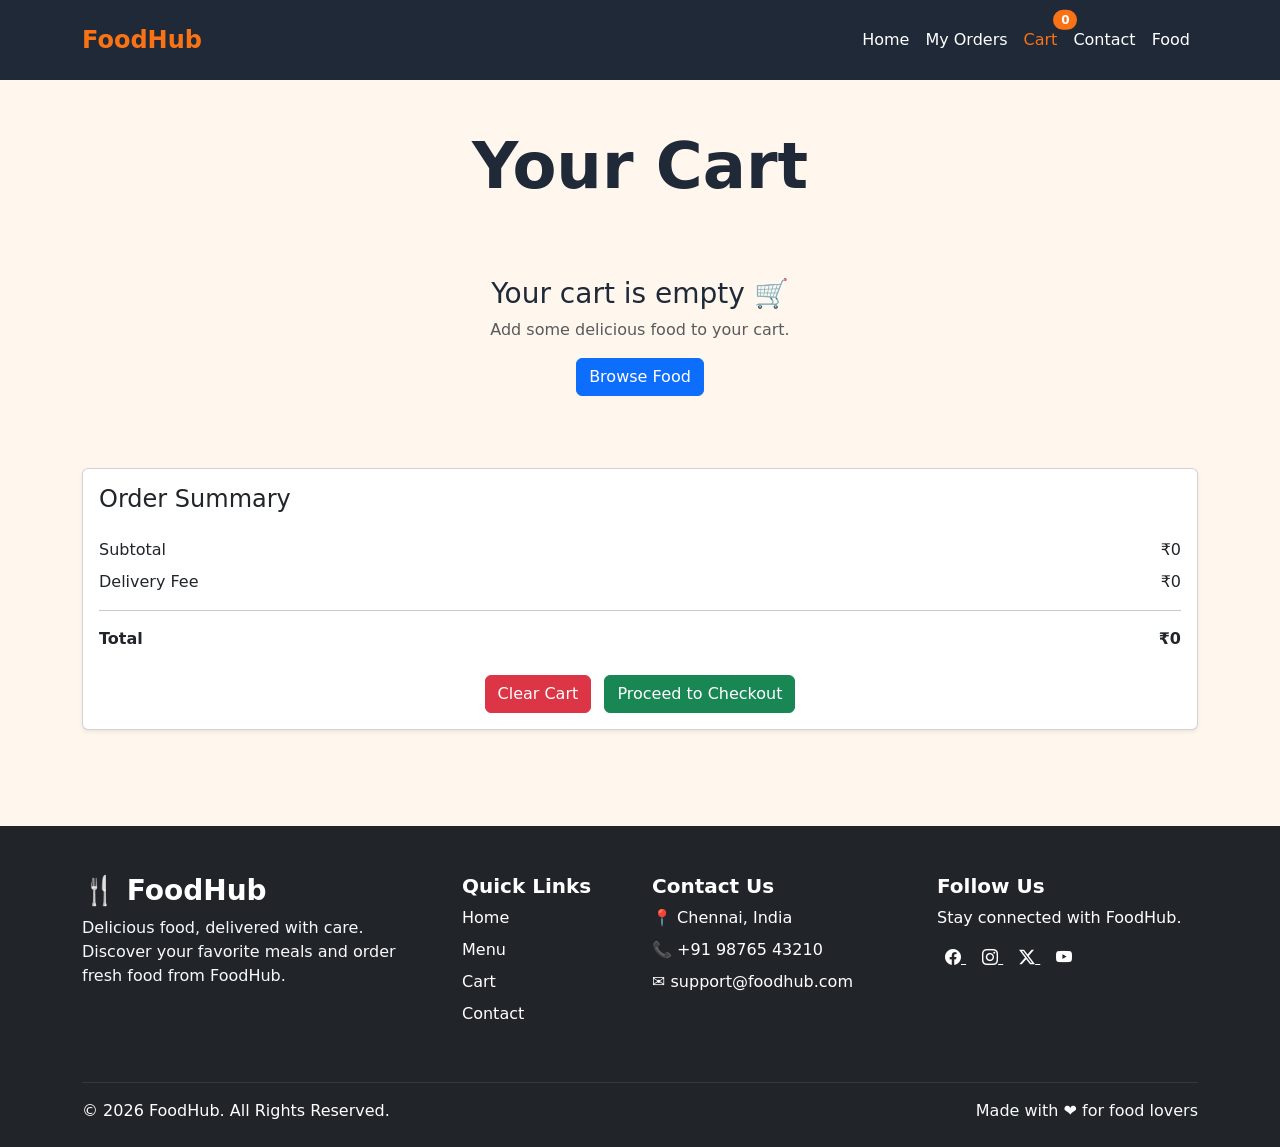
<file: html/cart.html>
<!DOCTYPE html>
<html lang="en">

<head>

    <meta charset="UTF-8">

    <meta name="viewport" content="width=device-width, initial-scale=1.0">

    <title>Cart - FoodHub</title>

    <!-- Bootstrap CSS -->
    <link
        href="https://cdn.jsdelivr.net/npm/bootstrap@5.3.8/dist/css/bootstrap.min.css"
        rel="stylesheet">

         <link
         rel="stylesheet"
         href="https://cdn.jsdelivr.net/npm/bootstrap-icons@1.11.3/font/bootstrap-icons.min.css">

    <!-- Custom CSS -->
    <link rel="stylesheet" href="../css/style.css">

</head>

<body>

    <!-- Navbar -->
    <nav class="navbar navbar-expand-lg navbar-dark foodhub-navbar">

        <div class="container">

            <a class="navbar-brand fw-bold" href="index.html">
                FoodHub
            </a>

            <button
                class="navbar-toggler"
                type="button"
                data-bs-toggle="collapse"
                data-bs-target="#foodhubNavbar">

                <span class="navbar-toggler-icon"></span>

            </button>

            <div class="collapse navbar-collapse" id="foodhubNavbar">

                <ul class="navbar-nav ms-auto">

                    <li class="nav-item">
                        <a class="nav-link" href="index.html">
                            Home
                        </a>
                    </li>

                    <li class="nav-item">
                        <a class="nav-link" href="order.html">
                            My Orders
                        </a>
                    </li>

                    <li class="nav-item">
                       <a
                        class="nav-link position-relative active"
                        href="cart.html">
                    
                        Cart
                    
                        <span
                            class="badge position-absolute top-0 start-100 translate-middle rounded-pill">
                            0
                        </span>
                    
                      </a>
                    </li>

                    <li class="nav-item">
                        <a class="nav-link" href="contact.html">
                            Contact
                        </a>
                    </li>
                    <li class="nav-item">
                        <a class="nav-link" href="food.html">
                            Food
                        </a>
                    </li>
                    
                </ul>

            </div>

        </div>

    </nav>


    <div class="toast-container position-fixed end-0 p-3 foodhub-toast-container">

    <div
        id="clearCartToast"
        class="toast"
        role="alert"
        aria-live="assertive"
        aria-atomic="true">

        <div class="toast-body">

            <strong>Clear Cart?</strong>

            <p class="mb-2 mt-1">
                Are you sure you want to clear your cart?
            </p>

            <div class="mt-2 pt-2 border-top">

                <button
                    type="button"
                    id="confirmClearCart"
                    class="btn btn-danger btn-sm">
                    Clear Cart
                </button>

                <button
                    type="button"
                    class="btn btn-secondary btn-sm"
                    data-bs-dismiss="toast">
                    Cancel
                </button>

            </div>

        </div>

    </div>

</div>

    <!-- Cart Section -->
    <main>

        <section class="container py-5">

            <h1 class="text-center mb-4 display-3 fw-bold">
                Your Cart
            </h1>


            <!-- Cart Item -->
           <div id="cartItems"></div>

            <!-- Cart Summary -->
            <div class="card shadow-sm mt-4">
            
                <div class="card-body">
            
                    <h4 class="mb-4">
                        Order Summary
                    </h4>
            
                    <div class="d-flex justify-content-between mb-2">
                        <span>Subtotal</span>
                        <span>₹<span id="cartTotal">0</span></span>
                    </div>
            
                    <div class="d-flex justify-content-between mb-3">
                        <span>Delivery Fee</span>
                        <span>₹<span id="deliveryFee">40</span></span>
                    </div>
            
                    <hr>
            
                    <div class="d-flex justify-content-between mb-4">
                        <strong>Total</strong>
                        <strong>₹<span id="finalTotal">40</span></strong>
                    </div>
            
                    <div class="text-center">

                        <button
                            id="clearCartBtn"
                            class="btn btn-danger me-2">
                            Clear Cart
                        </button>
                    
                        <button
                            id="checkoutBtn"
                            class="btn btn-success">
                            Proceed to Checkout
                        </button>
                    
                    </div>
            
                </div>
            
            </div>
            <!-- Checkout Modal -->
            <div class="modal fade" id="checkoutModal" tabindex="-1">
            
                <div class="modal-dialog modal-dialog-centered">
            
                    <div class="modal-content">
            
                        <div class="modal-header">
            
                            <h5 class="modal-title">
                                Confirm Your Order
                            </h5>
            
                            <button
                                type="button"
                                class="btn-close"
                                data-bs-dismiss="modal">
                            </button>
            
                        </div>
            
                        <div class="modal-body text-center">
            
                            <h4>Ready to place your order? 🍔</h4>
            
                            <p class="text-muted">
                                Click "Order Now" to confirm your order.
                            </p>
            
                            <button
                                id="orderNowBtn"
                                class="btn btn-success">
                                Order Now
                            </button>
            
                        </div>
            
                    </div>
            
                </div>
            
            </div>
            <!-- Order Success Modal -->
            <div class="modal fade" id="orderSuccessModal" tabindex="-1">
            
                <div class="modal-dialog modal-dialog-centered">
            
                    <div class="modal-content text-center">
            
                        <div class="modal-header">
            
                            <h5 class="modal-title">
                                Order Successful 🎉
                            </h5>
            
                            <button
                                type="button"
                                class="btn-close"
                                data-bs-dismiss="modal">
                            </button>
            
                        </div>
            
                        <div class="modal-body">
            
                            <h4>Thank You! 🍔</h4>
            
                            <p class="text-muted">
                                Your order has been placed successfully.
                            </p>
            
                            <button
                                type="button"
                                class="btn btn-success"
                                data-bs-dismiss="modal">
                                OK
                            </button>
            
                        </div>
            
                    </div>
            
                </div>
            
            </div>
            <!-- Empty Cart Modal -->
            <div class="modal fade" id="emptyCartModal" tabindex="-1">
            
                <div class="modal-dialog modal-dialog-centered">
            
                    <div class="modal-content text-center">
            
                        <div class="modal-header">
            
                            <h5 class="modal-title">
                                Cart is Empty 🛒
                            </h5>
            
                            <button
                                type="button"
                                class="btn-close"
                                data-bs-dismiss="modal">
                            </button>
            
                        </div>
            
                        <div class="modal-body">
            
                            <h4>Please add food to your cart 🍔</h4>
            
                            <p class="text-muted">
                                Add at least one food item before proceeding to checkout.
                            </p>
            
                            <a href="./index.html"><button
                                type="button"
                                class="btn btn-primary"
                                data-bs-dismiss="modal">
                                OK
                            </button>
                            </a>
            
                        </div>
            
                    </div>
            
                </div>
            
            </div>

        </section>

    </main>


    <!-- Footer -->
    <footer class="bg-dark text-white pt-5 pb-4 mt-5">

    <div class="container">

        <div class="row">

            <!-- Brand -->
            <div class="col-12 col-md-6 col-lg-4 mb-4">

                <h3 class="fw-bold">🍴 FoodHub</h3>

                <p class="text-light">
                    Delicious food, delivered with care.
                    Discover your favorite meals and order
                    fresh food from FoodHub.
                </p>

            </div>


            <!-- Quick Links -->
            <div class="col-12 col-md-6 col-lg-2 mb-4">

                <h5 class="fw-bold">Quick Links</h5>

                <ul class="list-unstyled">

                    <li class="mb-2">
                        <a href="index.html"
                           class="text-white text-decoration-none">
                            Home
                        </a>
                    </li>

                    <li class="mb-2">
                        <a href="index.html#foods"
                           class="text-white text-decoration-none">
                            Menu
                        </a>
                    </li>

                    <li class="mb-2">
                        <a href="cart.html"
                           class="text-white text-decoration-none">
                            Cart
                        </a>
                    </li>

                    <li>
                        <a href="contact.html"
                           class="text-white text-decoration-none">
                            Contact
                        </a>
                    </li>

                </ul>

            </div>


            <!-- Contact -->
            <div class="col-12 col-md-6 col-lg-3 mb-4">

                <h5 class="fw-bold">Contact Us</h5>

                <p class="mb-2">
                    📍 Chennai, India
                </p>

                <p class="mb-2">
                    📞 +91 98765 43210
                </p>

                <p class="mb-2">
                    ✉️ support@foodhub.com
                </p>

            </div>


            <!-- Social Media -->
            <div class="col-12 col-md-6 col-lg-3 mb-4">

                <h5 class="fw-bold">Follow Us</h5>

                <p>
                    Stay connected with FoodHub.
                </p>

                 <!-- Social Media Icons -->
                <div class="social-icons mb-3">
                    <a href="#" class="text-white mx-2"> <i class="bi bi-facebook"></i> </a> 
                    <a href="#" class="text-white mx-2"> <i class="bi bi-instagram"></i> </a>
                    <a href="#" class="text-white mx-2"> <i class="bi bi-twitter-x"></i> </a> 
                    <a href="#" class="text-white mx-2"> <i class="bi bi-youtube"></i> </a> 
                </div>

            </div>

        </div>


        <hr class="border-secondary">


        <!-- Bottom Footer -->

        <div class="row align-items-center">

            <div class="col-md-6 text-center text-md-start">

                <p class="mb-0">
                    © 2026 FoodHub. All Rights Reserved.
                </p>

            </div>

            <div class="col-md-6 text-center text-md-end mt-2 mt-md-0">

                <span class="text-light">
                    Made with ❤️ for food lovers
                </span>

            </div>

        </div>

    </div>

    </footer>


    <!-- Bootstrap JS -->
    <script src="https://cdn.jsdelivr.net/npm/bootstrap@5.3.8/dist/js/bootstrap.bundle.min.js"></script>

    <!-- Custom JavaScript -->
    <script src="../js/script.js"></script>

</body>

</html>
</file>
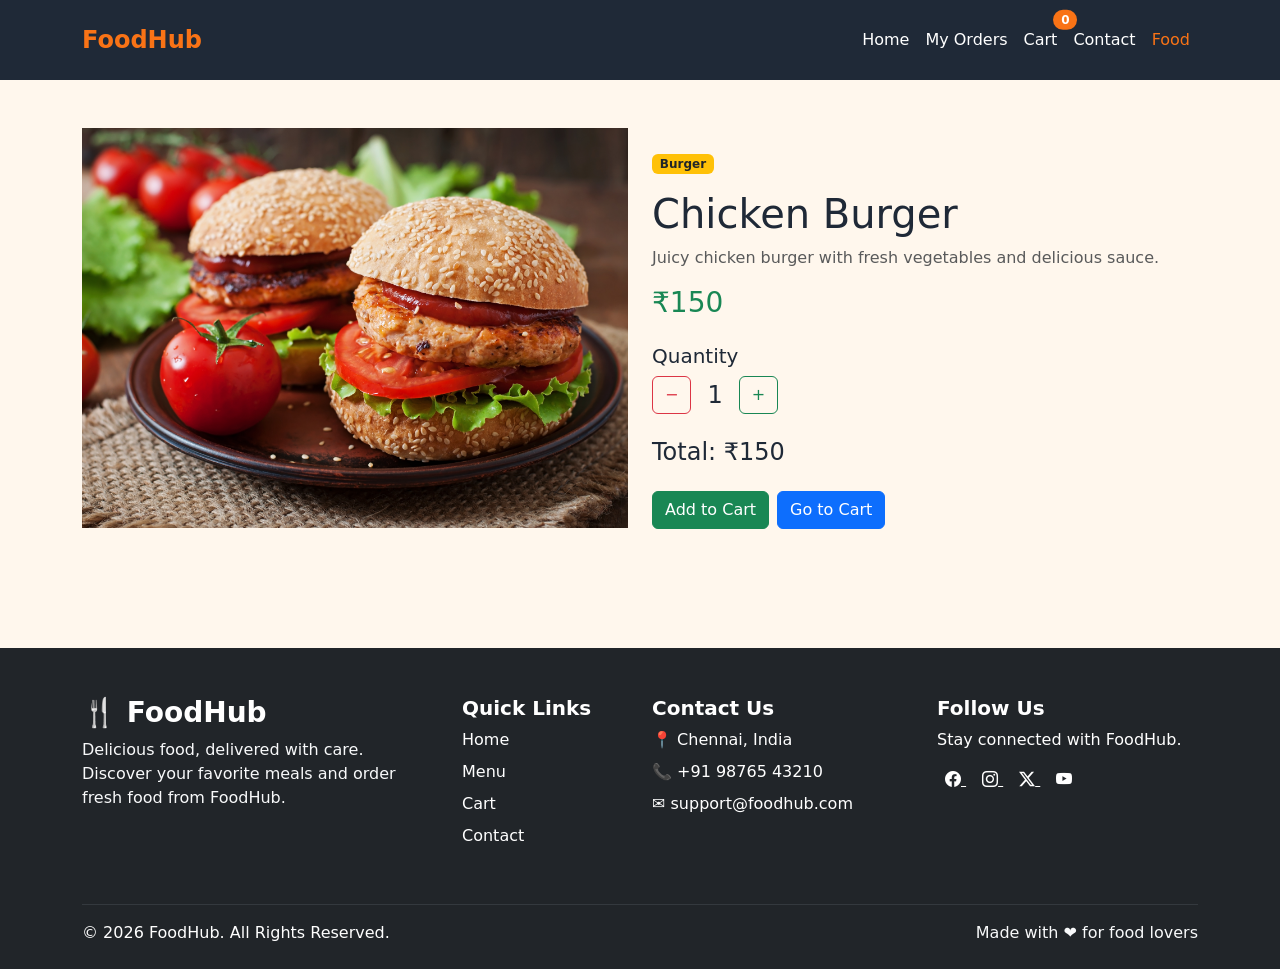
<file: html/food.html>
<!DOCTYPE html>
<html lang="en">

<head>

    <meta charset="UTF-8">

    <meta name="viewport" content="width=device-width, initial-scale=1.0">

    <title>Food Details - FoodHub</title>

    <!-- Bootstrap CSS -->
    <link
        href="https://cdn.jsdelivr.net/npm/bootstrap@5.3.8/dist/css/bootstrap.min.css"
        rel="stylesheet">

    <!-- Bootstrap Icons -->
    <link
        rel="stylesheet"
        href="https://cdn.jsdelivr.net/npm/bootstrap-icons@1.11.3/font/bootstrap-icons.min.css">

    <!-- FoodHub CSS -->
    <link
        rel="stylesheet"
        href="../css/style.css">

</head>


<body>


<!-- ==============================
     NAVBAR
     ============================== -->

<nav class="navbar navbar-expand-lg foodhub-navbar">

    <div class="container">

        <a
            class="navbar-brand"
            href="index.html">

            FoodHub

        </a>


        <button
            class="navbar-toggler"
            type="button"
            data-bs-toggle="collapse"
            data-bs-target="#navbarNav">

            <span class="navbar-toggler-icon"></span>

        </button>


        <div
            class="collapse navbar-collapse"
            id="navbarNav">

            <ul class="navbar-nav ms-auto">

                <!-- Home -->
                <li class="nav-item">

                    <a
                        class="nav-link"
                        href="index.html">

                        Home

                    </a>

                </li>


                <!-- My Orders -->
                <li class="nav-item">

                    <a
                        class="nav-link"
                        href="order.html">

                        My Orders

                    </a>

                </li>


                <!-- Cart -->
                <li class="nav-item">

                   <a
                        class="nav-link position-relative"
                        href="cart.html">
                    
                        Cart
                    
                        <span
                            class="badge position-absolute top-0 start-100 translate-middle rounded-pill">
                            0
                        </span>
                    
                    </a>

                </li>


                <!-- Contact -->
                <li class="nav-item">

                    <a
                        class="nav-link"
                        href="contact.html">

                        Contact

                    </a>

                </li>


                <!-- Food -->
                <li class="nav-item">

                    <a
                        class="nav-link active"
                        href="food.html">

                        Food

                    </a>

                </li>

            </ul>

        </div>

    </div>

</nav>

<!-- Food Details Toast -->
<div
    class="toast-container position-fixed end-0 p-3 foodhub-toast-container">

    <div
        id="foodDetailToast"
        class="toast"
        role="alert"
        aria-live="assertive"
        aria-atomic="true">

        <div class="d-flex">

            <div
                class="toast-body"
                id="foodDetailToastMessage">
                Added to cart
            </div>

            <button
                type="button"
                class="btn-close me-2 m-auto"
                data-bs-dismiss="toast"
                aria-label="Close">
            </button>

        </div>

    </div>

</div>



<!-- ==============================
     FOOD DETAILS
     ============================== -->

<div class="container my-5">

    <div class="row align-items-center">


        <!-- FOOD IMAGE -->

        <div class="col-md-6 mb-4">

            <div class="order-image-container">

                <img
                    id="foodImage"
                    src=""
                    alt="Food"
                    class="order-food-image">

            </div>

        </div>



        <!-- FOOD INFORMATION -->

        <div class="col-md-6">

            <!-- Category -->

            <span
                id="foodCategory"
                class="badge bg-warning text-dark mb-3">

            </span>


            <!-- Food Name -->

            <h1 id="foodName">
                Food Name
            </h1>


            <!-- Description -->

            <p
                id="foodDescription"
                class="text-muted">

            </p>


            <!-- Price -->

            <h3 class="text-success mb-4">

                ₹<span id="foodPrice">
                    0
                </span>

            </h3>



            <!-- QUANTITY -->

            <div class="mb-4">

                <h5>
                    Quantity
                </h5>


                <div class="d-flex align-items-center gap-3">

                    <!-- Decrease -->

                    <button
                        id="decreaseBtn"
                        class="btn btn-outline-danger">

                        −

                    </button>


                    <!-- Quantity -->

                    <span
                        id="quantity"
                        class="fs-4">

                        1

                    </span>


                    <!-- Increase -->

                    <button
                        id="increaseBtn"
                        class="btn btn-outline-success">

                        +

                    </button>

                </div>

            </div>



            <!-- TOTAL -->

            <h4 class="mb-4">

                Total:

                ₹<span id="foodTotal">
                    0
                </span>

            </h4>



            <!-- BUTTONS -->

            <div class="d-flex gap-2">

                <!-- Add To Cart -->

                <button
                    id="addToCartBtn"
                    class="btn btn-success">

                    Add to Cart

                </button>


                <!-- Go To Cart -->

                <a
                    href="cart.html"
                    class="btn btn-primary">

                    Go to Cart

                </a>

            </div>

        </div>

    </div>

</div>



<!-- ==============================
     FOOTER
     ============================== -->

<footer class="bg-dark text-white pt-5 pb-4 mt-5">

    <div class="container">

        <div class="row">

            <!-- Brand -->

            <div class="col-12 col-md-6 col-lg-4 mb-4">

                <h3 class="fw-bold">
                    🍴 FoodHub
                </h3>

                <p class="text-light">

                    Delicious food, delivered with care.
                    Discover your favorite meals and order
                    fresh food from FoodHub.

                </p>

            </div>



            <!-- Quick Links -->

            <div class="col-12 col-md-6 col-lg-2 mb-4">

                <h5 class="fw-bold">
                    Quick Links
                </h5>

                <ul class="list-unstyled">

                    <li class="mb-2">

                        <a
                            href="index.html"
                            class="text-white text-decoration-none">

                            Home

                        </a>

                    </li>


                    <li class="mb-2">

                        <a
                            href="index.html#foods"
                            class="text-white text-decoration-none">

                            Menu

                        </a>

                    </li>


                    <li class="mb-2">

                        <a
                            href="cart.html"
                            class="text-white text-decoration-none">

                            Cart

                        </a>

                    </li>


                    <li>

                        <a
                            href="contact.html"
                            class="text-white text-decoration-none">

                            Contact

                        </a>

                    </li>

                </ul>

            </div>



            <!-- Contact -->

            <div class="col-12 col-md-6 col-lg-3 mb-4">

                <h5 class="fw-bold">
                    Contact Us
                </h5>

                <p class="mb-2">
                    📍 Chennai, India
                </p>

                <p class="mb-2">
                    📞 +91 98765 43210
                </p>

                <p class="mb-2">
                    ✉️ support@foodhub.com
                </p>

            </div>



            <!-- Social Media -->

            <div class="col-12 col-md-6 col-lg-3 mb-4">

                <h5 class="fw-bold">
                    Follow Us
                </h5>

                <p>
                    Stay connected with FoodHub.
                </p>


                <!-- Social Media Icons -->

                <div class="social-icons mb-3">

                    <a
                        href="#"
                        class="text-white mx-2">

                        <i class="bi bi-facebook"></i>

                    </a>


                    <a
                        href="#"
                        class="text-white mx-2">

                        <i class="bi bi-instagram"></i>

                    </a>


                    <a
                        href="#"
                        class="text-white mx-2">

                        <i class="bi bi-twitter-x"></i>

                    </a>


                    <a
                        href="#"
                        class="text-white mx-2">

                        <i class="bi bi-youtube"></i>

                    </a>

                </div>

            </div>

        </div>



        <hr class="border-secondary">



        <!-- Bottom Footer -->

        <div class="row align-items-center">

            <div class="col-md-6 text-center text-md-start">

                <p class="mb-0">

                    © 2026 FoodHub. All Rights Reserved.

                </p>

            </div>


            <div
                class="col-md-6 text-center text-md-end mt-2 mt-md-0">

                <span class="text-light">

                    Made with ❤️ for food lovers

                </span>

            </div>

        </div>

    </div>

</footer>



<!-- Bootstrap JS -->

<script
    src="https://cdn.jsdelivr.net/npm/bootstrap@5.3.8/dist/js/bootstrap.bundle.min.js">
</script>



<!-- FoodHub JS -->

<script src="../js/script.js"></script>

</body>

</html>
</file>
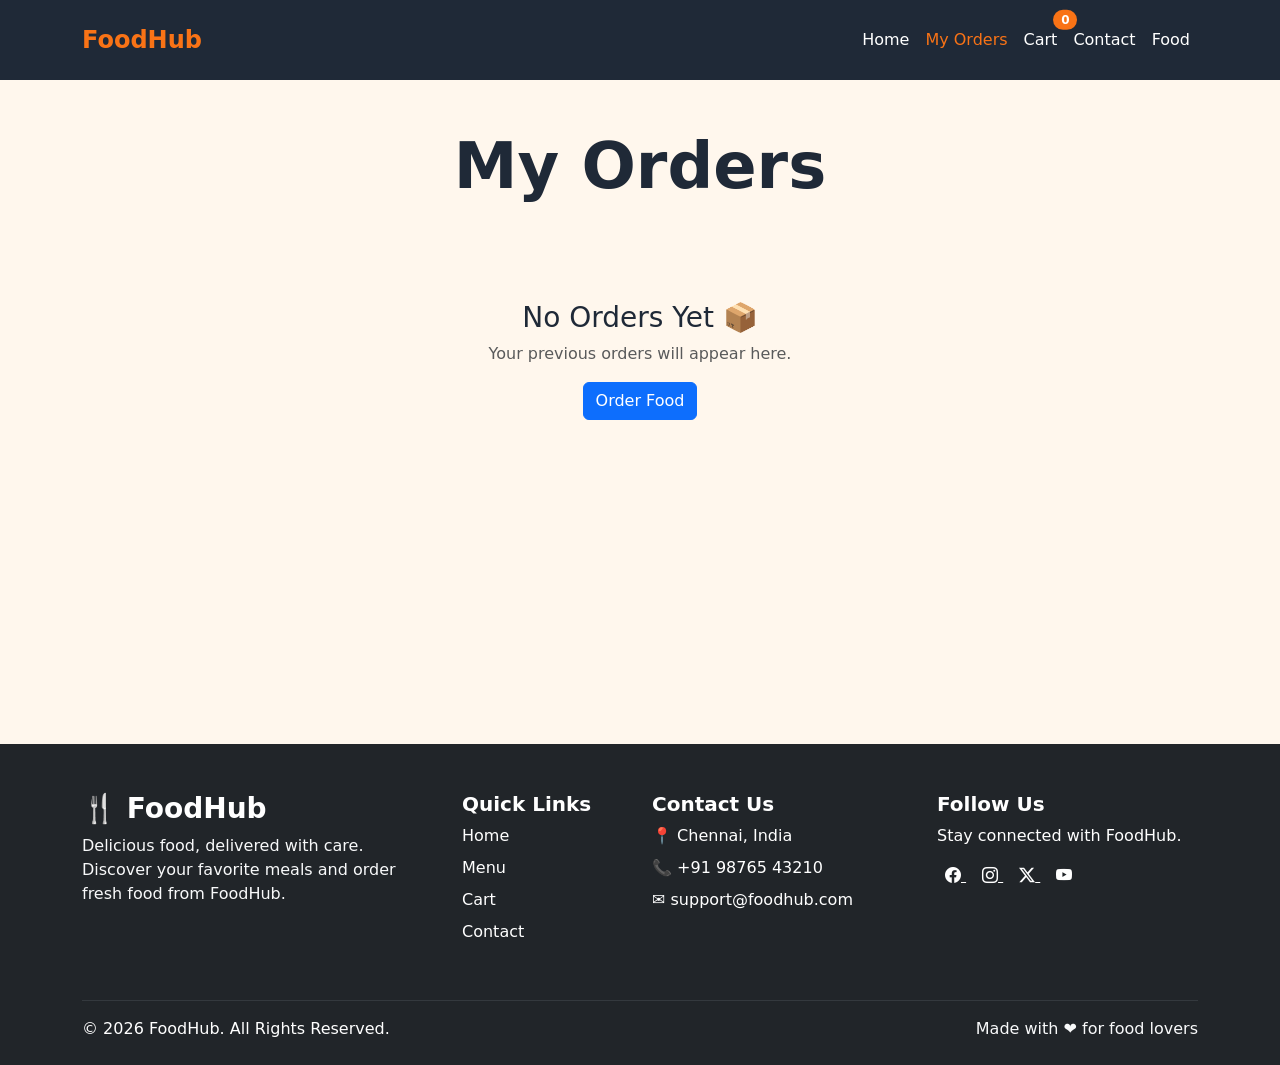
<file: html/order.html>
<!DOCTYPE html>
<html lang="en">

<head>

    <meta charset="UTF-8">

    <meta name="viewport" content="width=device-width, initial-scale=1.0">

    <title>My Orders - FoodHub</title>

    <!-- Bootstrap CSS -->

    <link
        href="https://cdn.jsdelivr.net/npm/bootstrap@5.3.8/dist/css/bootstrap.min.css"
        rel="stylesheet">

    <link
        rel="stylesheet"
        href="https://cdn.jsdelivr.net/npm/bootstrap-icons@1.11.3/font/bootstrap-icons.min.css">

    <!-- Custom CSS -->

    <link
        rel="stylesheet"
        href="../css/style.css">

</head>


<body class="d-flex flex-column min-vh-100">


<!-- ============================== -->
<!-- NAVBAR -->
<!-- ============================== -->

<nav class="navbar navbar-expand-lg foodhub-navbar">

    <div class="container">

        <a
            class="navbar-brand"
            href="index.html">
            FoodHub
        </a>


        <button
            class="navbar-toggler"
            type="button"
            data-bs-toggle="collapse"
            data-bs-target="#navbarNav">

            <span class="navbar-toggler-icon"></span>

        </button>


        <div
            class="collapse navbar-collapse"
            id="navbarNav">

            <ul class="navbar-nav ms-auto">

                <li class="nav-item">

                    <a
                        class="nav-link"
                        href="index.html">
                        Home
                    </a>

                </li>


                <li class="nav-item">

                    <a
                        class="nav-link active"
                        href="order.html">
                        My Orders
                    </a>

                </li>


                <li class="nav-item">

                   <a
                        class="nav-link position-relative"
                        href="cart.html">
                    
                        Cart
                    
                        <span
                            class="badge position-absolute top-0 start-100 translate-middle rounded-pill">
                            0
                        </span>
                    
                    </a>

                </li>


                <li class="nav-item">

                    <a
                        class="nav-link"
                        href="contact.html">
                        Contact
                    </a>

                </li>

                <li class="nav-item">

                    <a
                        class="nav-link"
                        href="food.html">
                        Food
                    </a>

                </li>

            </ul>

        </div>

    </div>

</nav>


<!-- Delete Order Confirmation Toast -->
<div
    class="toast-container position-fixed end-0 p-3 foodhub-toast-container">

    <div
        id="deleteOrderToast"
        class="toast"
        role="alert"
        aria-live="assertive"
        aria-atomic="true">

        <div class="toast-body">

            <strong>Delete Order?</strong>

            <p class="mb-2 mt-1">
                Are you sure you want to delete this order?
            </p>

            <div class="mt-2 pt-2 border-top">

                <button
                    type="button"
                    id="confirmDeleteOrder"
                    class="btn btn-danger btn-sm">
                    Delete Order
                </button>

                <button
                    type="button"
                    class="btn btn-secondary btn-sm"
                    data-bs-dismiss="toast">
                    Cancel
                </button>

            </div>

        </div>

    </div>

</div>





<!-- ============================== -->
<!-- MY ORDERS -->
<!-- ============================== -->

<main class="flex-grow-1 order-page">

    <div class="container my-5">

        <div class="text-center mb-5">

            <h1 class="display-3 fw-bold">
                My Orders
            </h1>

        </div>


        <!-- Orders will appear here -->

        <div id="orderHistory"></div>

    </div>

</main>



<!-- Footer -->

<footer class="bg-dark text-white pt-5 pb-4 mt-5">

    <div class="container">

        <div class="row">

            <!-- Brand -->

            <div class="col-12 col-md-6 col-lg-4 mb-4">

                <h3 class="fw-bold">🍴 FoodHub</h3>

                <p class="text-light">
                    Delicious food, delivered with care.
                    Discover your favorite meals and order
                    fresh food from FoodHub.
                </p>

            </div>


            <!-- Quick Links -->

            <div class="col-12 col-md-6 col-lg-2 mb-4">

                <h5 class="fw-bold">Quick Links</h5>

                <ul class="list-unstyled">

                    <li class="mb-2">

                        <a
                            href="index.html"
                            class="text-white text-decoration-none">
                            Home
                        </a>

                    </li>

                    <li class="mb-2">

                        <a
                            href="index.html#foods"
                            class="text-white text-decoration-none">
                            Menu
                        </a>

                    </li>

                    <li class="mb-2">

                        <a
                            href="cart.html"
                            class="text-white text-decoration-none">
                            Cart
                        </a>

                    </li>

                    <li>

                        <a
                            href="contact.html"
                            class="text-white text-decoration-none">
                            Contact
                        </a>

                    </li>

                </ul>

            </div>


            <!-- Contact -->

            <div class="col-12 col-md-6 col-lg-3 mb-4">

                <h5 class="fw-bold">Contact Us</h5>

                <p class="mb-2">
                    📍 Chennai, India
                </p>

                <p class="mb-2">
                    📞 +91 98765 43210
                </p>

                <p class="mb-2">
                    ✉️ support@foodhub.com
                </p>

            </div>


            <!-- Social Media -->

            <div class="col-12 col-md-6 col-lg-3 mb-4">

                <h5 class="fw-bold">Follow Us</h5>

                <p>
                    Stay connected with FoodHub.
                </p>

                <!-- Social Media Icons -->

                <div class="social-icons mb-3">

                    <a href="#" class="text-white mx-2">
                        <i class="bi bi-facebook"></i>
                    </a>

                    <a href="#" class="text-white mx-2">
                        <i class="bi bi-instagram"></i>
                    </a>

                    <a href="#" class="text-white mx-2">
                        <i class="bi bi-twitter-x"></i>
                    </a>

                    <a href="#" class="text-white mx-2">
                        <i class="bi bi-youtube"></i>
                    </a>

                </div>

            </div>

        </div>


        <hr class="border-secondary">


        <!-- Bottom Footer -->

        <div class="row align-items-center">

            <div class="col-md-6 text-center text-md-start">

                <p class="mb-0">
                    © 2026 FoodHub. All Rights Reserved.
                </p>

            </div>

            <div class="col-md-6 text-center text-md-end mt-2 mt-md-0">

                <span class="text-light">
                    Made with ❤️ for food lovers
                </span>

            </div>

        </div>

    </div>

</footer>



<!-- Bootstrap JS -->

<script
    src="https://cdn.jsdelivr.net/npm/bootstrap@5.3.8/dist/js/bootstrap.bundle.min.js">
</script>


<!-- FoodHub JS -->

<script src="../js/script.js"></script>


</body>

</html>
</file>
<file: css/style.css>
/* FoodHub Custom CSS */

body {
    background-color: var(--cream-bg);
    color: var(--charcoal);

    min-height: 100vh;
    display: flex;
    flex-direction: column;
}

/* Food images */
.card-img-top {
    height: 400px;
    object-fit: cover;
}

/* Food cards */
.card {
    transition: transform 0.3s ease, box-shadow 0.3s ease;
}

/* Card hover effect */
.card:hover {
    transform: translateY(-5px);
    box-shadow: 0 8px 20px rgba(0, 0, 0, 0.15);
}

/* Carousel images */
.carousel-item img {
    height: 50px;
    width: 100%;
    object-fit: cover;
}

/* Order page food image */
#foodImage {
    width: 100%;
    height: 400px;
    object-fit: cover;
    object-position: center;
}

/* ==============================
   FOODHUB LOGO
   ============================== */

.foodhub-logo {
    height: 45px;
    width: auto;
    display: block;
}

/* ==============================
   RESPONSIVE DESIGN
   ============================== */

@media (max-width: 768px) {

    /* Carousel */
    .carousel-item img {
        height: 250px;
    }

    /* Order page image */
    .order-image-container {
        height: 300px;
    }

    /* Card images */
    .card-img-top {
        height: 180px;
    }

    /* Navbar */
    .navbar-brand {
        font-size: 20px;
    }

    /* Headings */
    h1 {
        font-size: 28px;
    }

    h2 {
        font-size: 24px;
    }

    h3 {
        font-size: 22px;
    }
}

/* ==============================
   FOODHUB COLOR PALETTE
   ============================== */

:root {
    --primary-orange: #F97316;
    --orange-hover: #EA580C;
    --accent-yellow: #F59E0B;
    --cream-bg: #FFF7ED;
    --dark-brown: #431407;
    --charcoal: #1F2937;
    --white: #FFFFFF;
    --success-green: #16A34A;
}


/* ==============================
   GLOBAL STYLES
   ============================== */

body {
    background-color: var(--cream-bg);
    color: var(--charcoal);
}


/* ==============================
   FOODHUB NAVBAR
   ============================== */

.foodhub-navbar {
    background-color: var(--charcoal);
     min-height: 80px;
    display: flex;
    align-items: center;
}


/* FoodHub Logo */

.foodhub-navbar .navbar-brand {
    color: var(--primary-orange);
    font-weight: 700;
    font-size: 24px;
}


/* Navbar Links */

.foodhub-navbar .nav-link {
    color: var(--white);
    transition: color 0.3s ease;
}


/* Navbar Link Hover */

.foodhub-navbar .nav-link:hover {
    color: var(--accent-yellow);
}


/* Active Link */

.foodhub-navbar .nav-link.active {
    color: var(--primary-orange);
}


/* Cart Badge */

.foodhub-navbar .badge {
    background-color: var(--primary-orange) !important;
}

.order-page { 
    min-height: 200px; 
    padding-bottom: 180px;
 }

/* Footer */
footer {
    margin-top: 40px;
}


/* ============================== */
/* FOODHUB TOAST */
/* ============================== */

.foodhub-toast-container {
    top: 90px !important;
    z-index: 1080;
}

#foodhubToast {
    min-width: 280px;
    border-radius: 10px;
    box-shadow: 0 4px 15px rgba(0, 0, 0, 0.15);
}

#foodhubToast .toast-body {
    font-weight: 500;
    padding: 14px 16px;
}
</file>
